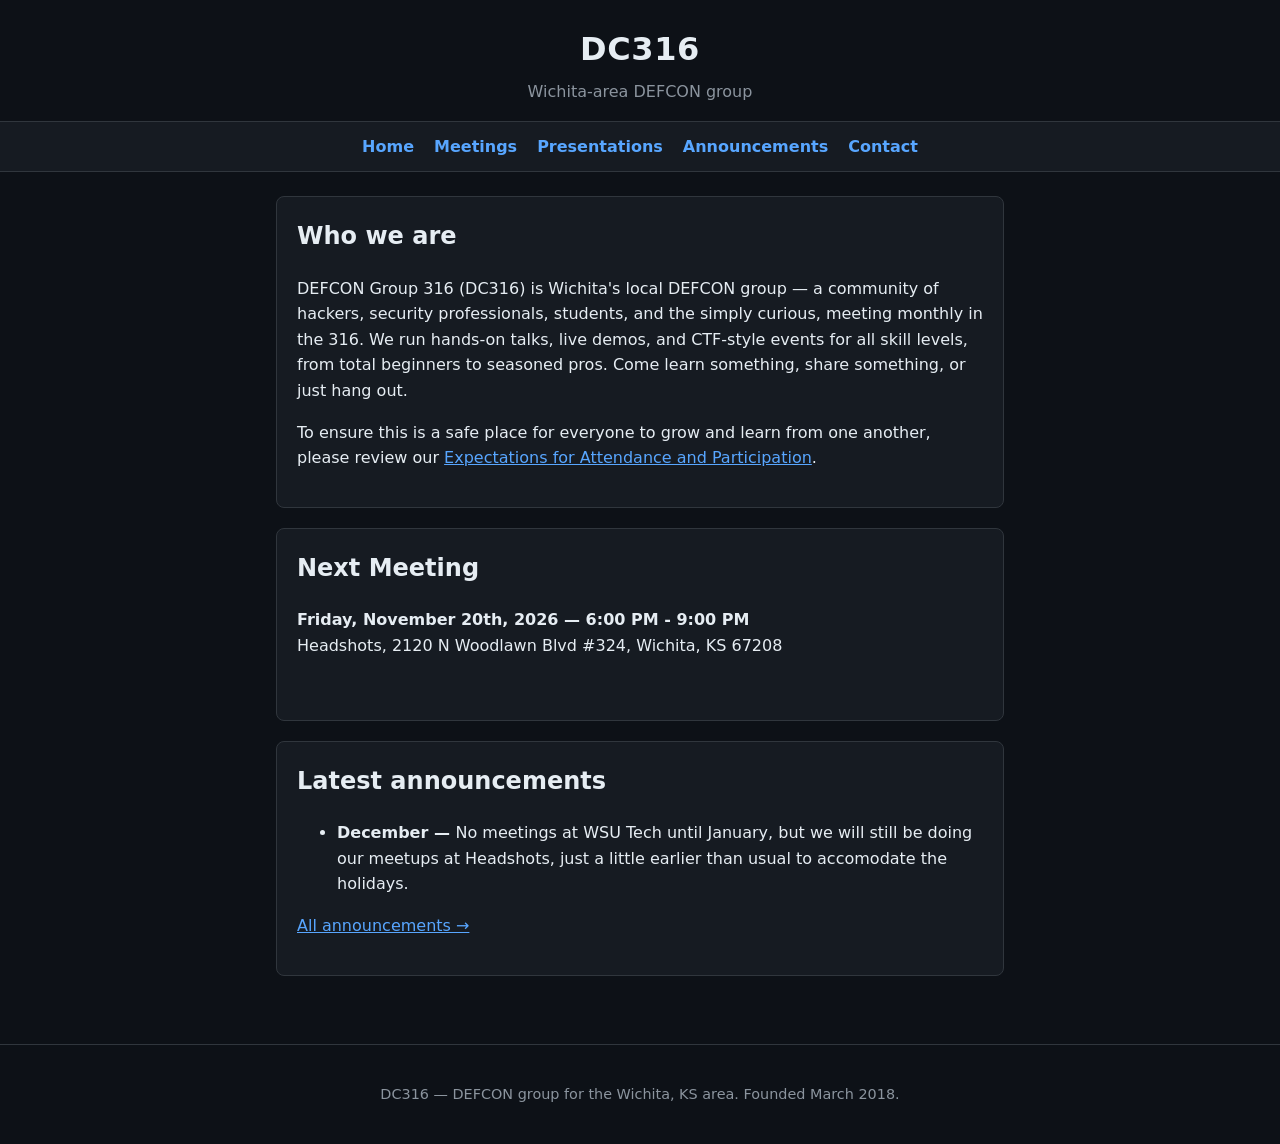
<file: index.html>
<!DOCTYPE html>
<html lang="en">
<head>
<meta charset="utf-8">
<meta name="viewport" content="width=device-width, initial-scale=1">
<title>DC316 — Wichita-area DEFCON Group</title>
<!--What is this? aHR0cHM6Ly9jdGYuYnJlYWtpY3Qub3JnLw==-->
<link rel="stylesheet" href="styles.css">
</head>
<body>
<header>
  <h1>DC316</h1>
  <p>Wichita-area DEFCON group</p>
</header>
<nav>
  <a href="index.html">Home</a>
  <a href="meetings.html">Meetings</a>
  <a href="presentations.html">Presentations</a>
  <a href="announcements.html">Announcements</a>
  <a href="about.html">Contact</a>
</nav>
<main>
  <section class="card">
    <h2>Who we are</h2>
    <p>DEFCON Group 316 (DC316) is Wichita's local DEFCON group &mdash; a
    community of hackers, security professionals, students, and the simply
    curious, meeting monthly in the 316. We run hands-on talks, live demos,
    and CTF-style events for all skill levels, from total beginners to
    seasoned pros. Come learn something, share something, or just hang out.</p>
    <p>To ensure this is a safe place for everyone to grow and learn from 
      one another, please review our <a href="expectations.pdf"> Expectations 
      for Attendance and Participation</a>.
    </p>
  </section>

  <section class="card">
    <h2>Next Meeting</h2>
    <p><strong>Friday, November 20th, 2026 &mdash; 6:00 PM - 9:00 PM</strong><br>
    Headshots, 2120 N Woodlawn Blvd #324, Wichita, KS 67208<br><br>
    </p>
  </section>

  <section class="card">
    <h2>Latest announcements</h2>
    <ul>
      <li><strong>December &mdash; </strong> No meetings at WSU Tech until January, but we will still be 
      doing our meetups at Headshots, just a little earlier than usual to accomodate the holidays.</li>
    </ul>
    <p><a href="announcements.html">All announcements &rarr;</a></p>
  </section>
</main>
<footer>
  <p>DC316 &mdash; DEFCON group for the Wichita, KS area. Founded March 2018.</p>
</footer>
</body>
</html>
</file>
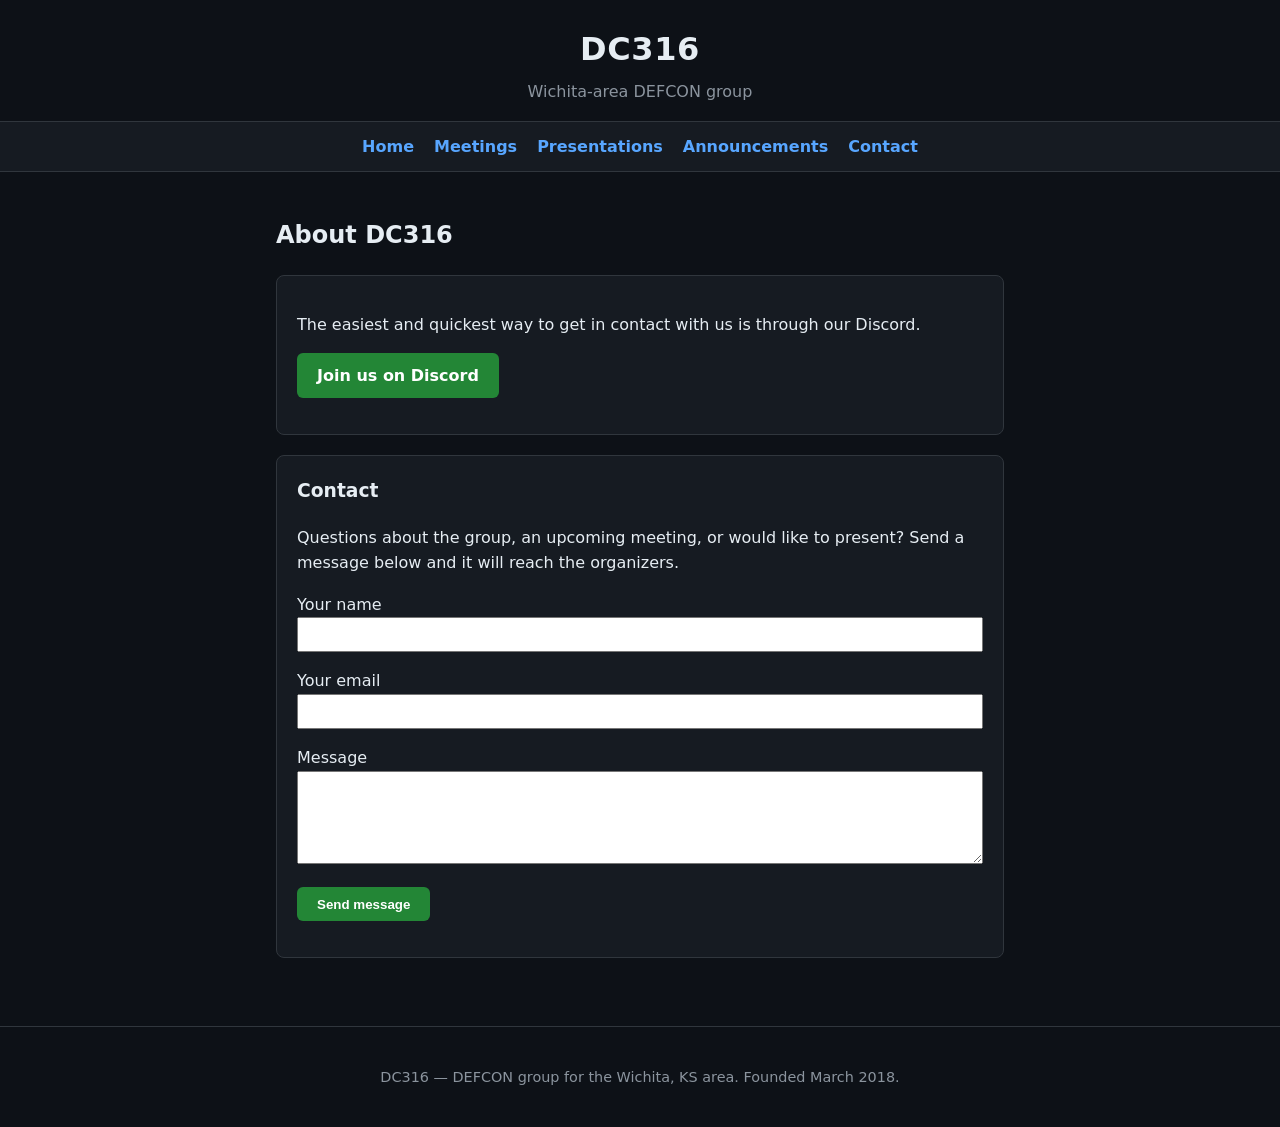
<file: about.html>
<!DOCTYPE html>
<html lang="en">
<head>
<meta charset="utf-8">
<meta name="viewport" content="width=device-width, initial-scale=1">
<title>Contact — DC316</title>
<link rel="stylesheet" href="styles.css">
</head>
<body>
<header>
  <h1>DC316</h1>
  <p>Wichita-area DEFCON group</p>
</header>
<nav>
  <a href="index.html">Home</a>
  <a href="meetings.html">Meetings</a>
  <a href="presentations.html">Presentations</a>
  <a href="announcements.html">Announcements</a>
  <a href="about.html">Contact</a>
</nav>
<main>
  <h2>About DC316</h2>
  <section class="card">
    <p>The easiest and quickest way to get in contact with us is through our Discord.</p>
    <p><a class="btn" href="https://discord.gg/37ujFxw">Join us on Discord</a></p>
  </section>
  <section class="card">
    <h3>Contact</h3>
    <p>Questions about the group, an upcoming meeting, or would like to present? 
    Send a message below and it will reach the organizers.</p>
    <form action="https://formspree.io/f/myeeboov" method="POST">
      <p>
        <label>Your name<br>
        <input type="text" name="name" required style="width:100%;padding:0.5rem"></label>
      </p>
      <p>
        <label>Your email<br>
        <input type="email" name="email" required style="width:100%;padding:0.5rem"></label>
      </p>
      <p>
        <label>Message<br>
        <textarea name="message" rows="5" required style="width:100%;padding:0.5rem"></textarea></label>
      </p>
      <p><button type="submit" class="btn" style="border:none;cursor:pointer">Send message</button></p>
    </form>
  </section>
</main>
<footer>
  <p>DC316 &mdash; DEFCON group for the Wichita, KS area. Founded March 2018.</p>
</footer>
</body>
</html>
</file>
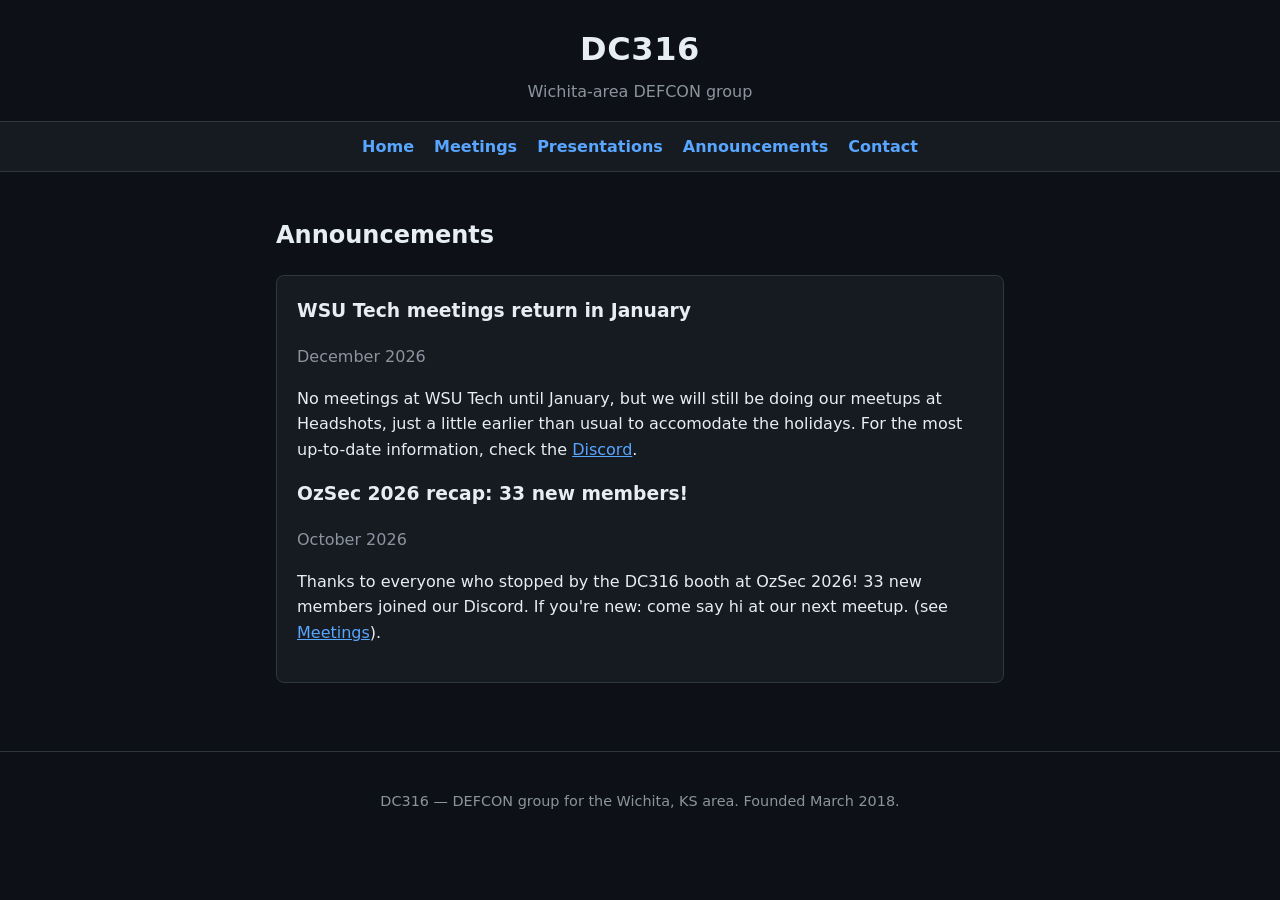
<file: announcements.html>
<!DOCTYPE html>
<html lang="en">
<head>
<meta charset="utf-8">
<meta name="viewport" content="width=device-width, initial-scale=1">
<title>Announcements — DC316</title>
<link rel="stylesheet" href="styles.css">
</head>
<body>
<header>
  <h1>DC316</h1>
  <p>Wichita-area DEFCON group</p>
</header>
<nav>
  <a href="index.html">Home</a>
  <a href="meetings.html">Meetings</a>
  <a href="presentations.html">Presentations</a>
  <a href="announcements.html">Announcements</a>
  <a href="about.html">Contact</a>
</nav>
<main>
  <h2>Announcements</h2>
  <section class="card">
    <h3>WSU Tech meetings return in January</h3>
    <p class="muted">December 2026</p>
    <p>No meetings at WSU Tech until January, but we will still be doing our meetups
      at Headshots, just a little earlier than usual to accomodate the holidays. For the
      most up-to-date information, check the <a href="https://discord.gg/37ujFxw">Discord</a>.
    </p>
    <h3>OzSec 2026 recap: 33 new members!</h3>
    <p class="muted">October 2026</p>
    <p>Thanks to everyone who stopped by the DC316 booth at OzSec 2026! 
      33 new members joined our Discord. If you're new: come say hi at 
      our next meetup. (see <a href="meetings.html">Meetings</a>).</p>
  </section>
</main>
<footer>
  <p>DC316 &mdash; DEFCON group for the Wichita, KS area. Founded March 2018.</p>
</footer>
</body>
</html>
</file>
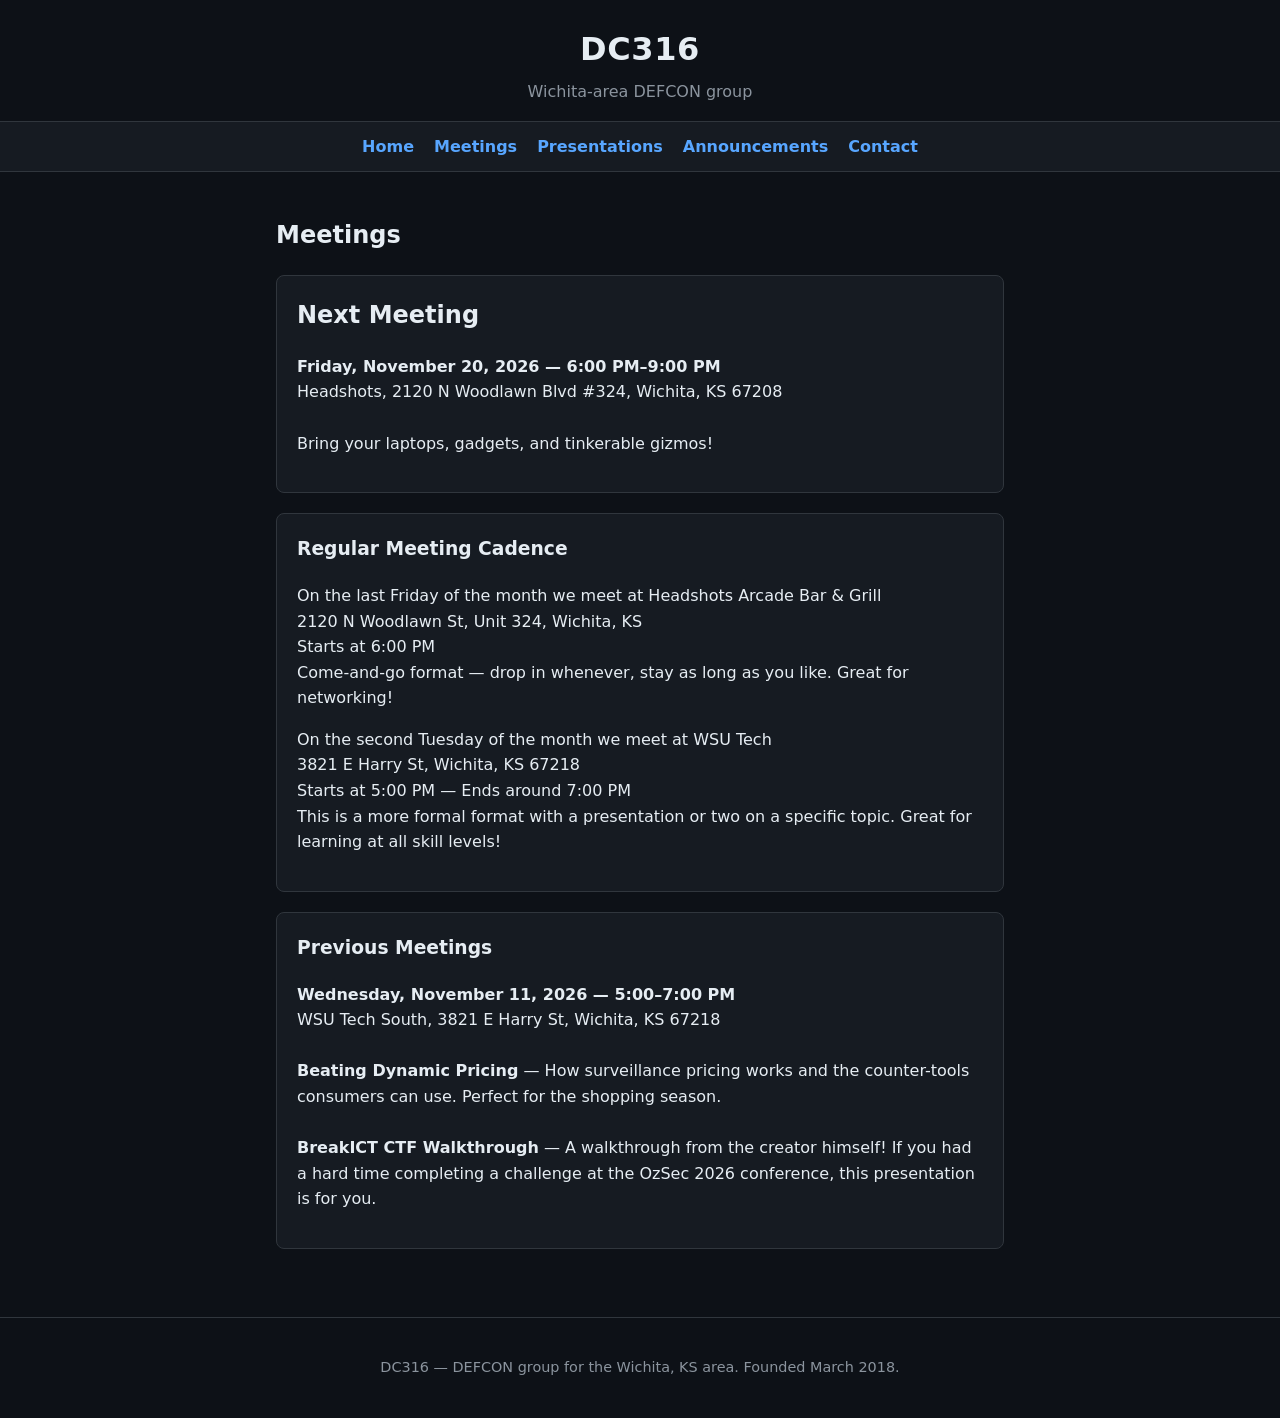
<file: meetings.html>
<!DOCTYPE html>
<html lang="en">
<head>
<meta charset="utf-8">
<meta name="viewport" content="width=device-width, initial-scale=1">
<title>Meetings — DC316</title>
<link rel="stylesheet" href="styles.css">
</head>
<body>
<header>
  <h1>DC316</h1>
  <p>Wichita-area DEFCON group</p>
</header>
<nav>
  <a href="index.html">Home</a>
  <a href="meetings.html">Meetings</a>
  <a href="presentations.html">Presentations</a>
  <a href="announcements.html">Announcements</a>
  <a href="about.html">Contact</a>
</nav>
<main>

  <h2>Meetings</h2>
  <section class="card">
    <h2>Next Meeting</h2>
    <p><strong>Friday, November 20, 2026 &mdash; 6:00 PM&ndash;9:00 PM</strong><br>
    Headshots, 2120 N Woodlawn Blvd #324, Wichita, KS 67208<br><br>
      Bring your laptops, gadgets, and tinkerable gizmos!
  </section>

  <section class="card">
    <h3>Regular Meeting Cadence</h3>
    <p>On the last Friday of the month we meet at Headshots Arcade Bar &amp; Grill<br>
    2120 N Woodlawn St, Unit 324, Wichita, KS<br>
    Starts at 6:00 PM<br>
    Come-and-go format &mdash; drop in whenever, stay as long as you like. Great for networking!</p>
    <p>On the second Tuesday of the month we meet at WSU Tech<br>
    3821 E Harry St, Wichita, KS 67218<br>
    Starts at 5:00 PM &mdash; Ends around 7:00 PM<br>
    This is a more formal format with a presentation or two on a specific topic. Great for 
    learning at all skill levels!</p>
  </section>

  <section class="card">
    <h3>Previous Meetings</h3>
    <p><strong>Wednesday, November 11, 2026 &mdash; 5:00&ndash;7:00 PM</strong><br>
    WSU Tech South, 3821 E Harry St, Wichita, KS 67218<br><br>
    <strong>Beating Dynamic Pricing</strong> &mdash; How surveillance pricing
    works and the counter-tools consumers can use. Perfect for the shopping season.<br><br>
    <strong>BreakICT CTF Walkthrough</strong> &mdash; A walkthrough from the creator himself!
    If you had a hard time completing a challenge at the OzSec 2026 conference, this 
    presentation is for you.</p>
  </section>

</main>
<footer>
  <p>DC316 &mdash; DEFCON group for the Wichita, KS area. Founded March 2018.</p>
</footer>
</body>
</html>
</file>
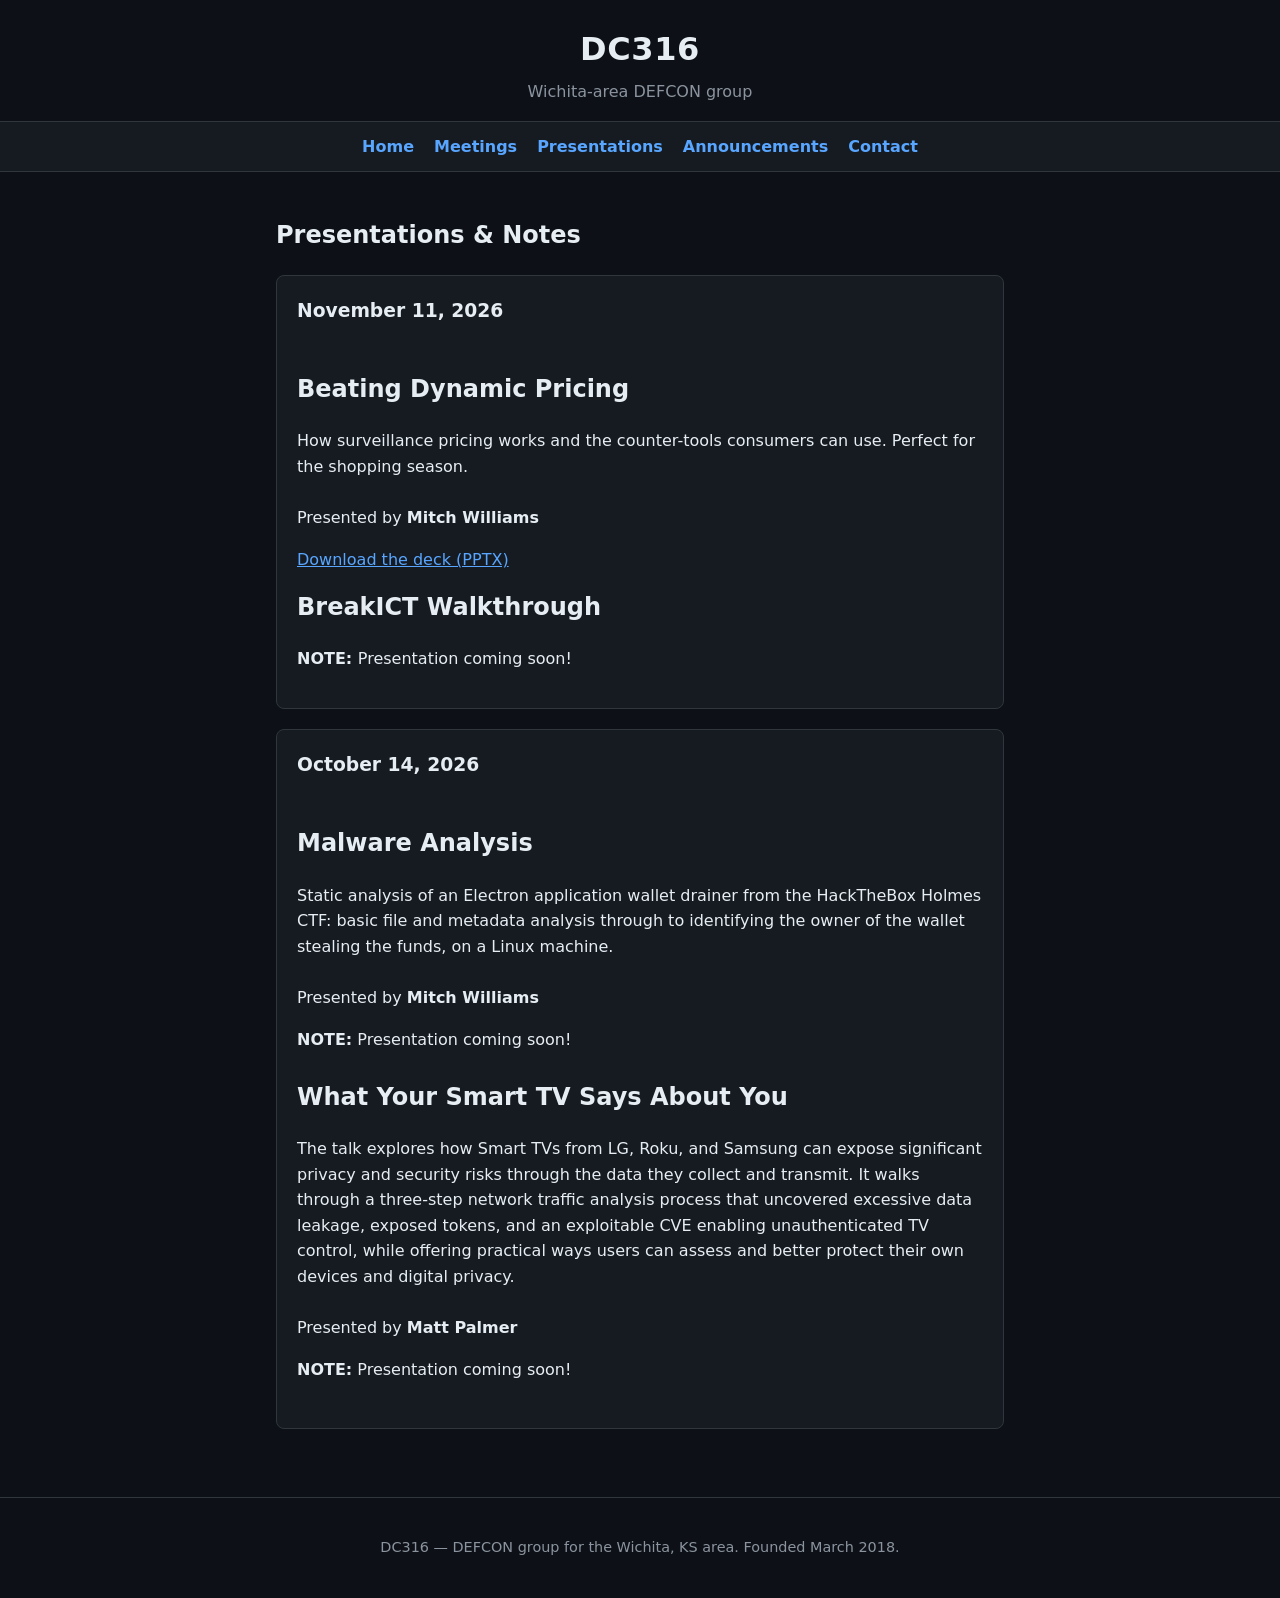
<file: presentations.html>
<!DOCTYPE html>
<html lang="en">
<head>
<meta charset="utf-8">
<meta name="viewport" content="width=device-width, initial-scale=1">
<title>Presentations — DC316</title>
<link rel="stylesheet" href="styles.css">
</head>
<body>
<header>
  <h1>DC316</h1>
  <p>Wichita-area DEFCON group</p>
</header>
<nav>
  <a href="index.html">Home</a>
  <a href="meetings.html">Meetings</a>
  <a href="presentations.html">Presentations</a>
  <a href="announcements.html">Announcements</a>
  <a href="about.html">Contact</a>
</nav>

<main>
  <h2>Presentations &amp; Notes</h2>
  <section class="card">
  <h3>November 11, 2026</h3><br>
  <h2>Beating Dynamic Pricing</h2>
  <p>How surveillance pricing works and the counter-tools consumers can use. Perfect for the shopping season.<br><br>Presented by <strong>Mitch Williams</strong></p>
  <p><a href="presentations/dynamic-pricing-deck.pptx">Download the deck (PPTX)</a></p>
  <h2>BreakICT Walkthrough</h2>
  <p><strong>NOTE: </strong>Presentation coming soon!</p>
  </section>
  
  <section class="card">
    <h3>October 14, 2026</h3><br>
    <h2>Malware Analysis</h2>
    <p>Static analysis of an Electron application wallet drainer from the
    HackTheBox Holmes CTF: basic file and metadata analysis through to
    identifying the owner of the wallet stealing the funds, on a Linux
    machine.<br><br>Presented by <strong>Mitch Williams</strong></p>
    <strong>NOTE:</strong> Presentation coming soon!<br><br>
    <h2>What Your Smart TV Says About You</h2>
    <p>The talk explores how Smart TVs from LG, Roku, and Samsung can expose significant 
      privacy and security risks through the data they collect and transmit. It walks 
      through a three-step network traffic analysis process that uncovered excessive data 
      leakage, exposed tokens, and an exploitable CVE enabling unauthenticated TV control, 
      while offering practical ways users can assess and better protect their own devices 
      and digital privacy.<br><br>Presented by <strong>Matt Palmer</strong></p>
      <strong>NOTE:</strong> Presentation coming soon!<br><br>
</main>

<footer>
  <p>DC316 &mdash; DEFCON group for the Wichita, KS area. Founded March 2018.</p>
</footer>
</body>
</html>
</file>
<file: styles.css>
/* DC316 site stylesheet — plain CSS, no frameworks, no build step.
   Edit colors/fonts here and every page picks them up. */
:root {
  --bg: #0d1117;
  --panel: #161b22;
  --border: #30363d;
  --text: #e6edf3;
  --muted: #8b949e;
  --accent: #3fb950;
  --accent-dim: #238636;
  --link: #58a6ff;
}
* { box-sizing: border-box; }
body {
  margin: 0;
  background: var(--bg);
  color: var(--text);
  font-family: system-ui, -apple-system, "Segoe UI", Roboto, sans-serif;
  line-height: 1.6;
}
a { color: var(--link); }
header {
  border-bottom: 1px solid var(--border);
  padding: 1.5rem 1rem 1rem;
  text-align: center;
}
header h1 { margin: 0; font-size: 2rem; letter-spacing: 0.02em; }
header h1 span { color: var(--accent); }
header p { color: var(--muted); margin: 0.25rem 0 0; }
nav {
  display: flex;
  gap: 1.25rem;
  justify-content: center;
  flex-wrap: wrap;
  padding: 0.75rem 1rem;
  border-bottom: 1px solid var(--border);
  background: var(--panel);
}
nav a { text-decoration: none; font-weight: 600; }
nav a:hover { text-decoration: underline; }
main { max-width: 760px; margin: 0 auto; padding: 1.5rem 1rem 3rem; }
.card {
  background: var(--panel);
  border: 1px solid var(--border);
  border-radius: 8px;
  padding: 1.25rem;
  margin-bottom: 1.25rem;
}
.card h2, .card h3 { margin-top: 0; }
.btn {
  display: inline-block;
  background: var(--accent-dim);
  color: #fff;
  font-weight: 700;
  text-decoration: none;
  padding: 0.6rem 1.25rem;
  border-radius: 6px;
}
.btn:hover { background: var(--accent); }
.muted { color: var(--muted); }
footer {
  border-top: 1px solid var(--border);
  text-align: center;
  color: var(--muted);
  font-size: 0.9rem;
  padding: 1.5rem 1rem;
}
</file>
